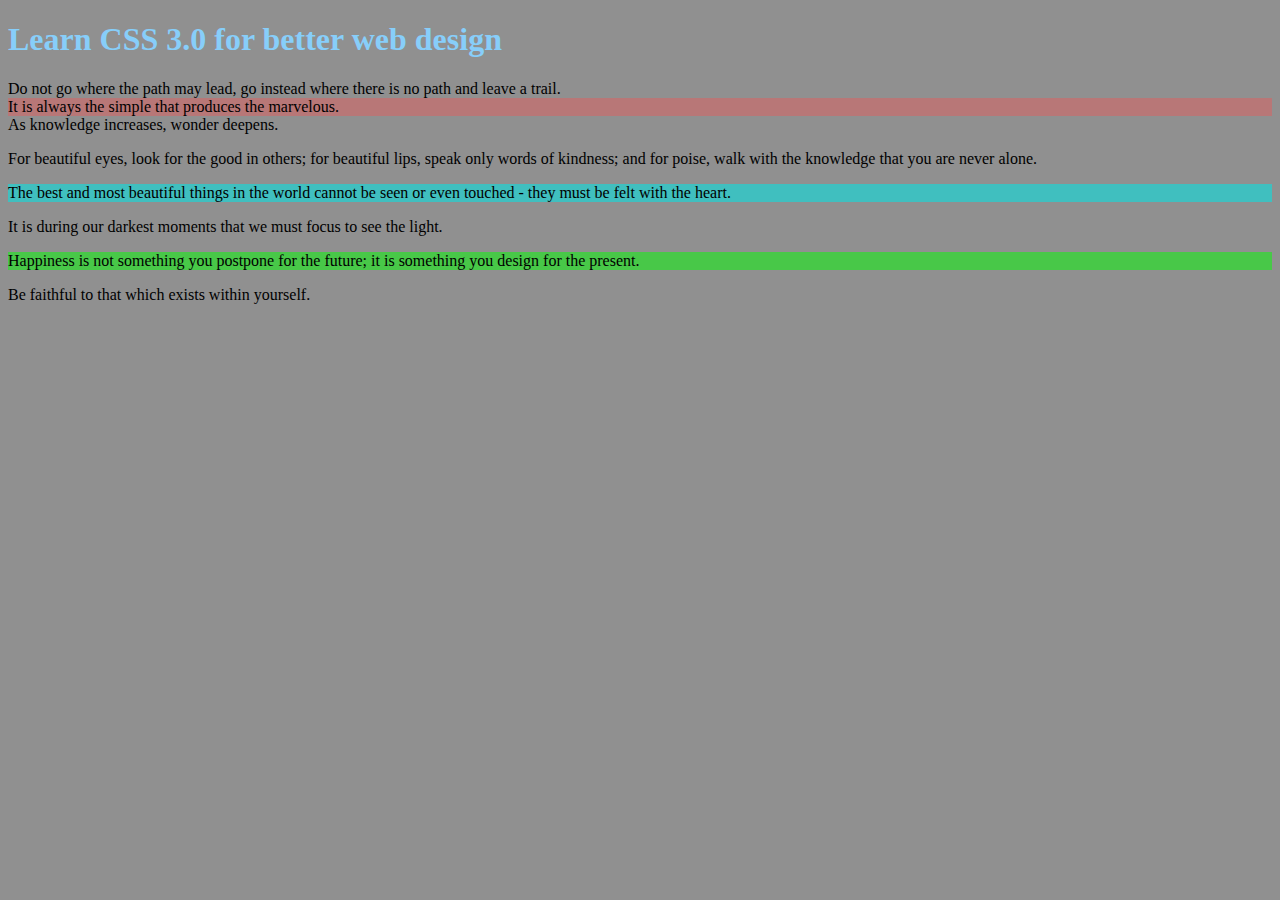
<file: Lab 4/Problem 4.1/index.html>
<!DOCTYPE html>
<html>
    <head>
        <link rel="stylesheet" type="text/css" href="index.css">
    </head>
<body>

   <h1 id="h1">Learn CSS 3.0 for better web design</h1>

   <div">Do not go where the path may lead, go instead where there is no path and leave a trail. </div>
    
   <div id="div1">It is always the simple that produces the marvelous. </div>

   <div>As knowledge increases, wonder deepens.</div>
   
   <p>For beautiful eyes, look for the good in others; for beautiful lips, speak only words of kindness; and for poise, walk with the knowledge that you are never alone.</p>

   <p id="p1">The best and most beautiful things in the world cannot be seen or even touched - they must be felt with the heart.</p>

   <p>It is during our darkest moments that we must focus to see the light. </p>

   <p id="p2">Happiness is not something you postpone for the future; it is something you design for the present.</p>

   <p>Be faithful to that which exists within yourself. </p>

</body>
</html>
</file>
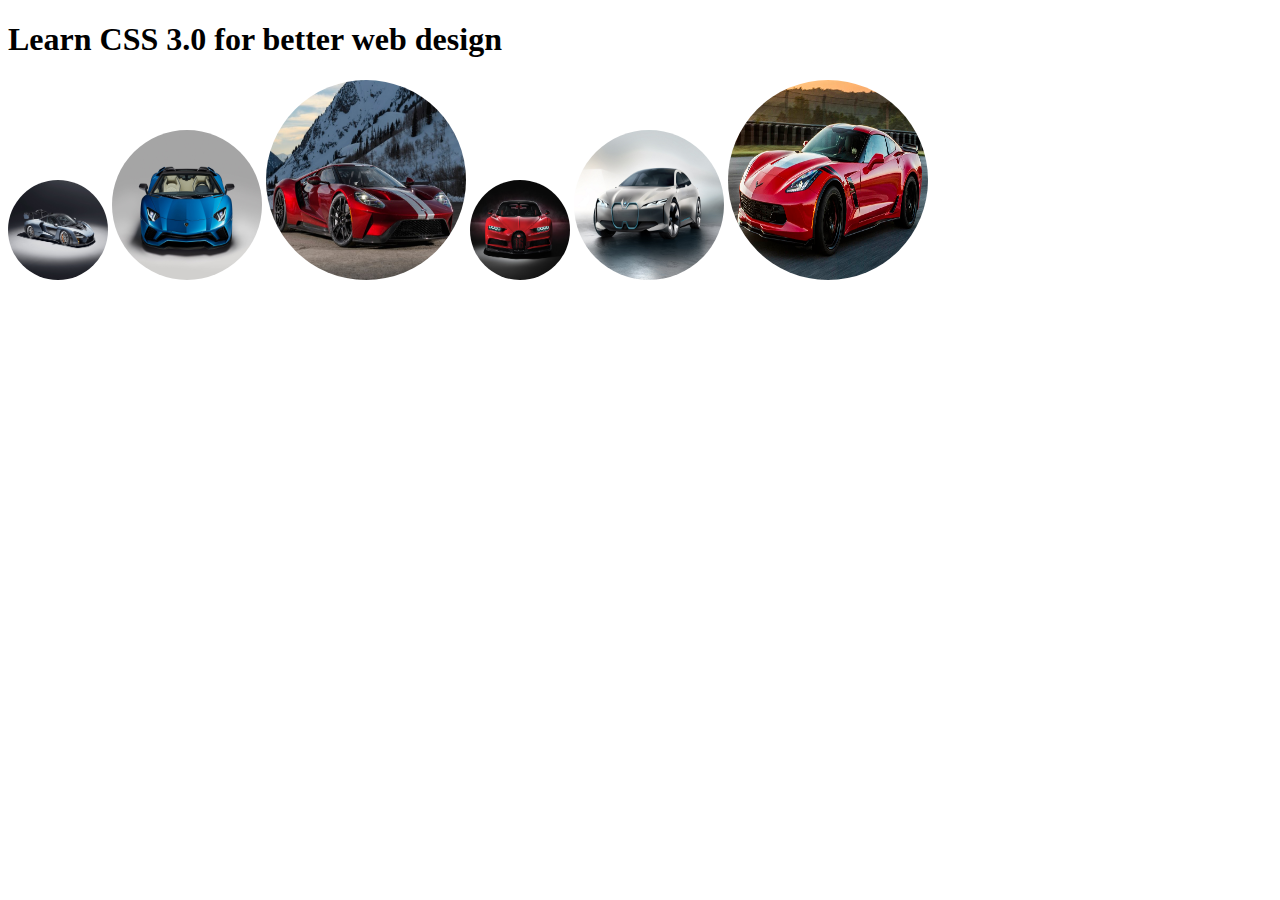
<file: Lab 4/Problem 4.2/index.html>
<!DOCTYPE html>
<html>
    <head>
        <link rel="stylesheet" type="text/css" href="index.css">
    </head>
<body>

   <h1>Learn CSS 3.0 for better web design</h1>
   <img  src="image1.jpg" title=”title-1”  width="100" height="100"/>

   <img  src="image2.jpg" title=”title-2”  width="150" height="150"/>

   <img  src="image3.jpg" title=”title-3”  width="200" height="200"/>

   <img  src="image4.jpg"  width="100" height="100"/>

   <img  src="image5.jpg"  width="150" height="150"/>

   <img  src="image6.jpg"  width="200" height="200"/>

</body>
</html>
</file>
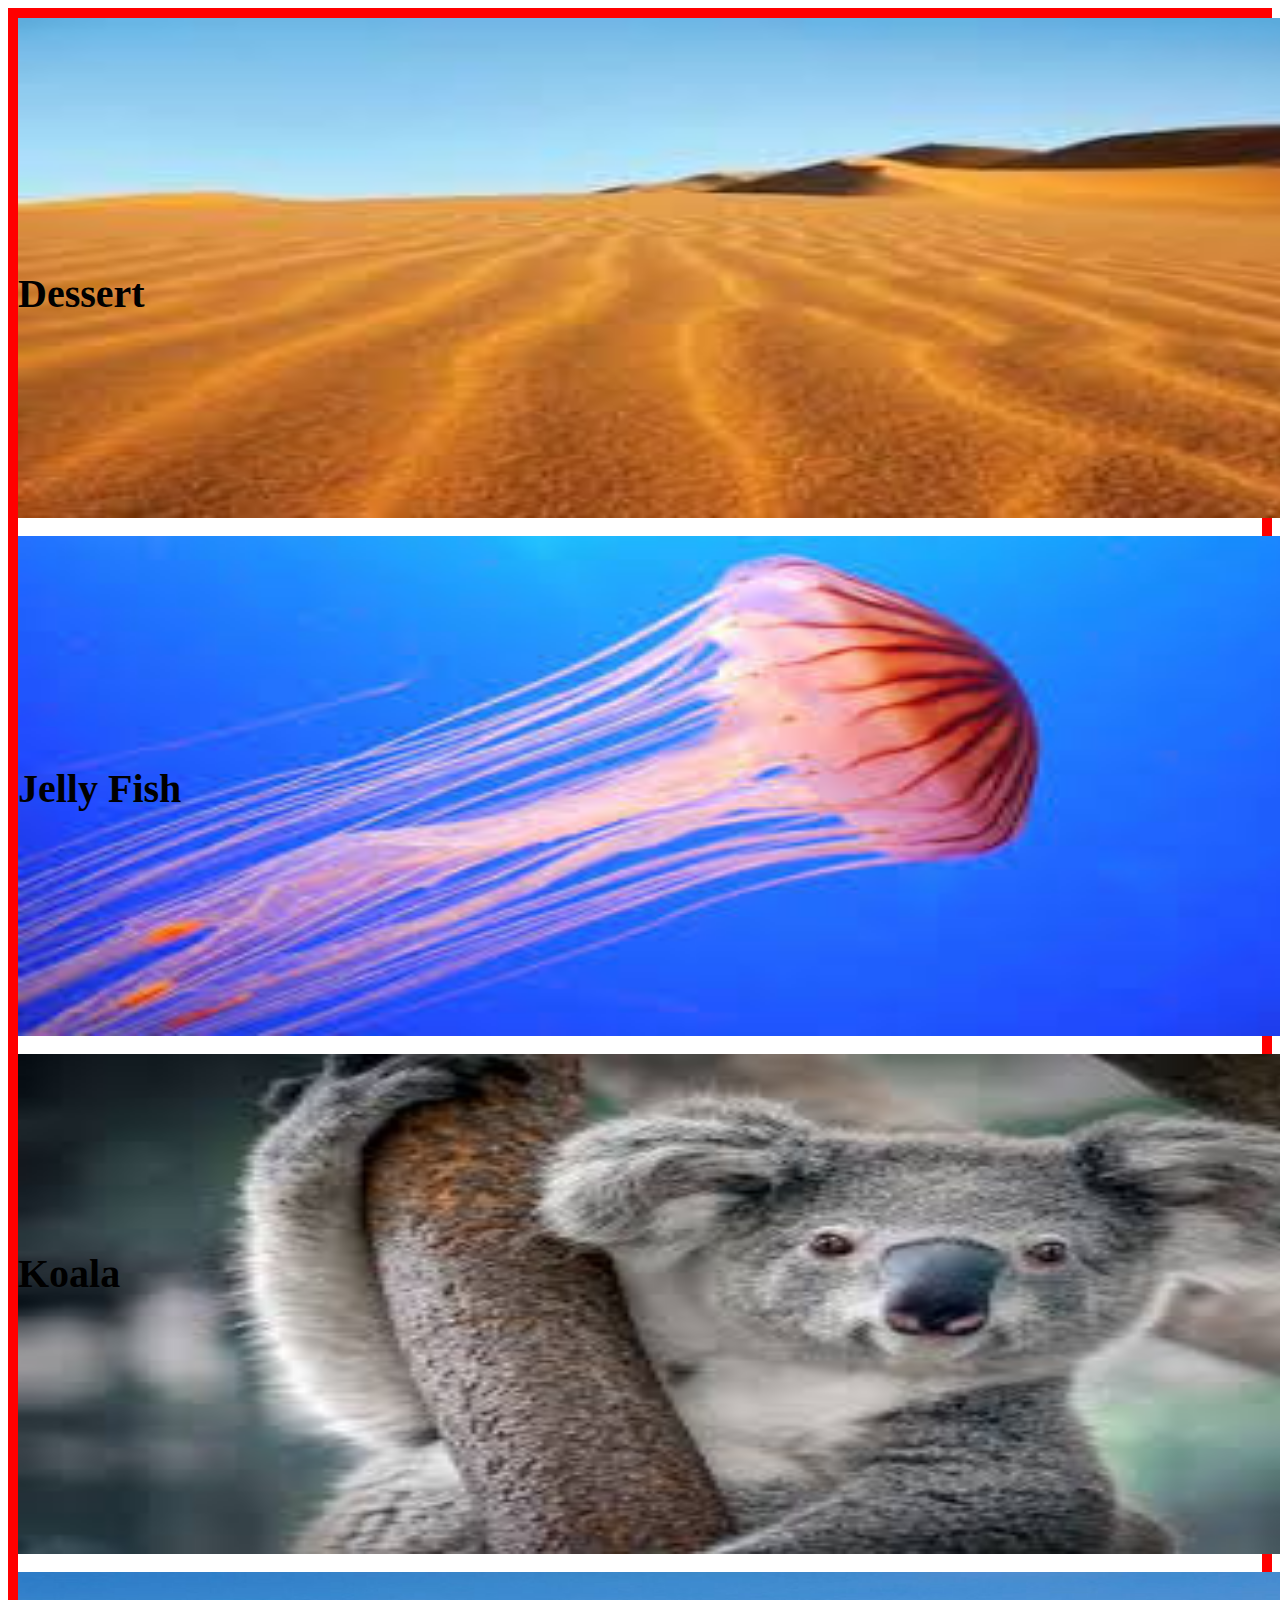
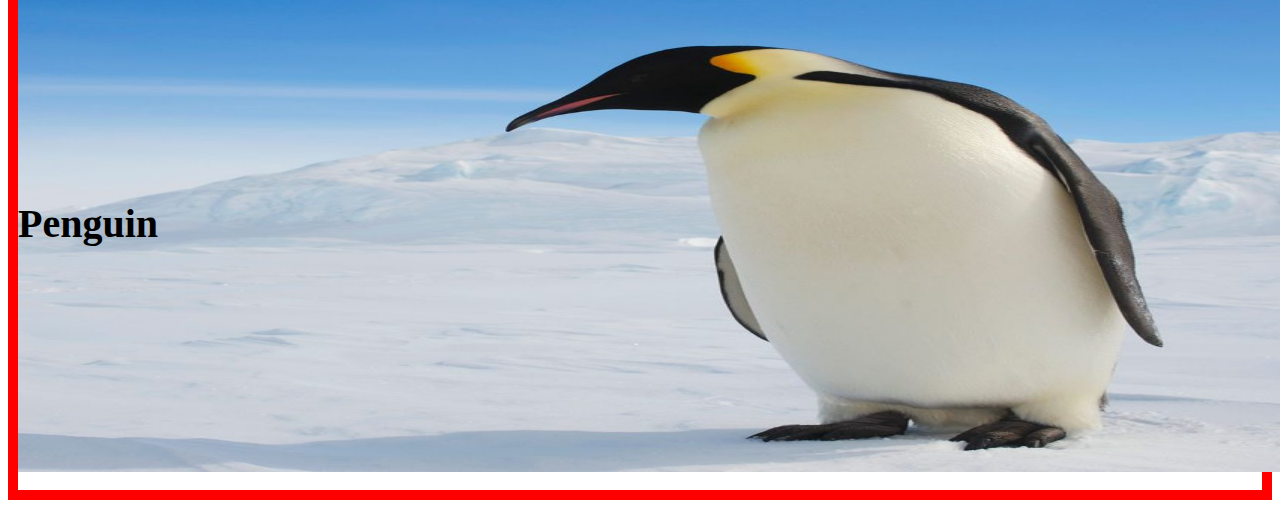
<file: Lab 5/image.html>
<html>
<head>
<style>
img{
height:500px;
width:1500px;
}
#sp1{
  margin: 0;
  position: absolute;
  top: 30%;
  font-size:40px;
}
#sp2{
  margin: 0;
  position: absolute;
  top: 85%;
  font-size:40px;
}
#sp3{
  margin: 0;
  position: absolute;
  top: 1250px;
  font-size:40px;
}
#sp4{
  margin: 0;
  position: absolute;
  top: 1800px;
  font-size:40px;
}
div{
border-width:10px;
border-style:solid;
border-color:red;
}
</style>
</head>
<body>
<div>
<img src="desert.jpg"><span id="sp1"><b>Dessert</b></span><br>
<img src="jellyfish.jpg"><span id="sp2"><b>Jelly Fish</b></span><br>
<img src="koala.jpg"><span id="sp3"><b>Koala</b></span><br>
<img src="penguin.jpg"><span id="sp4"><b>Penguin</b></span><br>
</div>

</body>
</html>
</file>
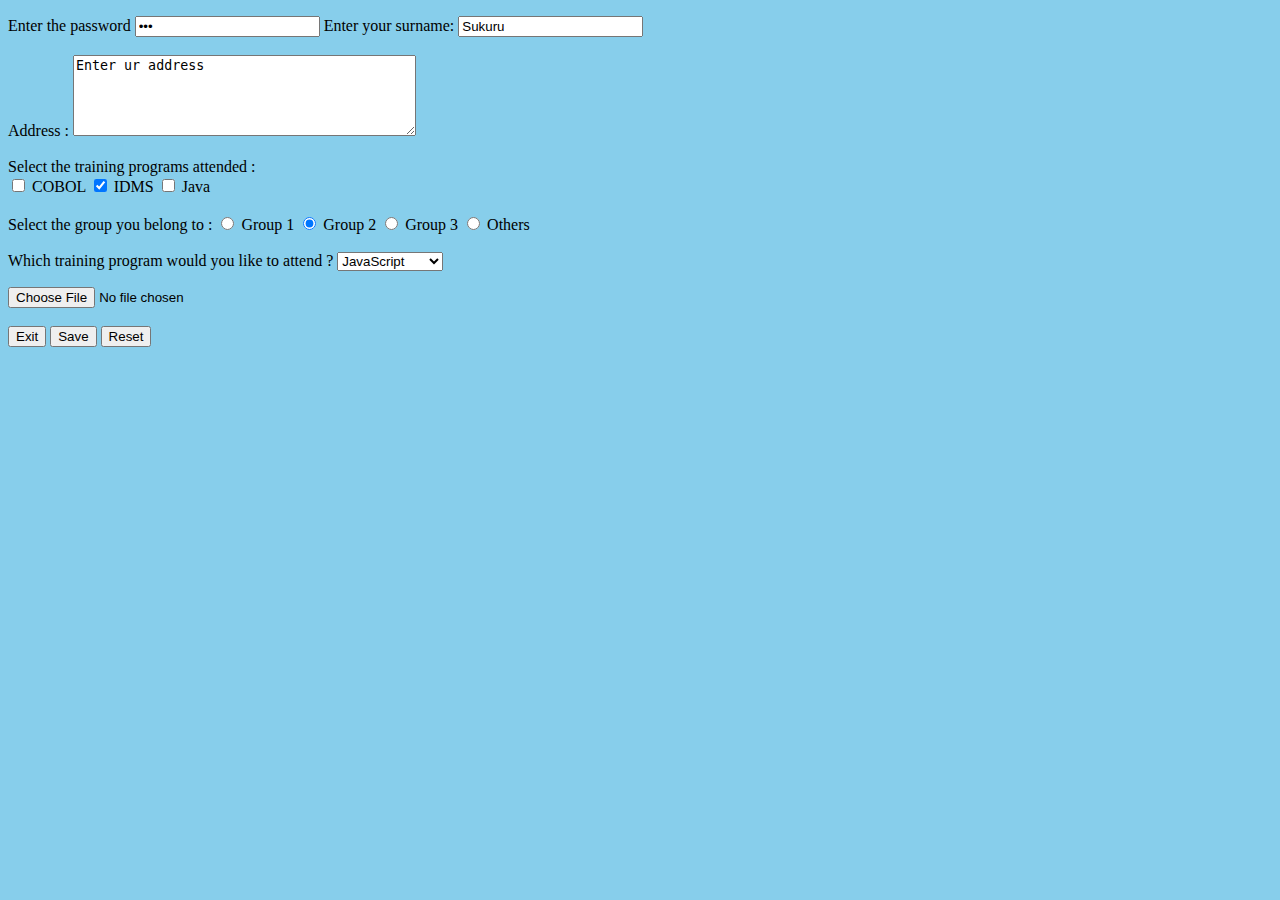
<file: Lab 7/Problem 1.html>
<!DOCTYPE html>
<html>

<head>
    <title>Form Methods</title>
</head>

<body style="background-color:skyblue">
    <form action="mailto:lnd.in@capgemini.com" name="ab" method="post" enctype="multipart/form-data">
        <p>
            Enter the password
            <input type="password" name="USERNAME" size="20" value="abc" tabindex="3">
            <input type="hidden" name="coname" value="PCS">
            Enter your surname:
            <input type="text" name="surname" SIZE="20" readonly value="Sukuru" tabindex="2" maxlength="30"> <br> <br>
            Address :
            <textarea name="addr" Rows="5" cols="40" tabindex="0" accesskey="A">Enter ur address </textarea>
            <br> <br> Select the training programs attended : <br>
            <input type="checkbox" name="s-cobol"> COBOL
            <input type="checkbox" name="s-idms" checked> IDMS
            <input type="checkbox" name="s-java"> Java <br> <br>
            Select the group you belong to :
            <input type="radio" name="s-grp" value="grp1"> Group 1
            <input type="radio" name="s-grp" value="grp2" checked> Group 2
            <input type="radio" name="s-grp" value="grp3"> Group 3
            <input type="radio" name="s-grp" value="oth"> Others <BR> <BR>
            Which training program would you like to attend ?
            <select name="pref">
                <option value="JS">JavaScript </option>
                <option value="CORBA">CORBA </option>
                <option value="VB6">Visual Basic 6 </option>
            </select>
        </p>
        <input type="file" name="fnm"> <br><br>
        <input type="button" name="but" value="Exit">
        <input type="Submit" Value="Save" name="s-but">
        <input type="reset" Value="Reset">
    </form>
</body>

</html>
</file>
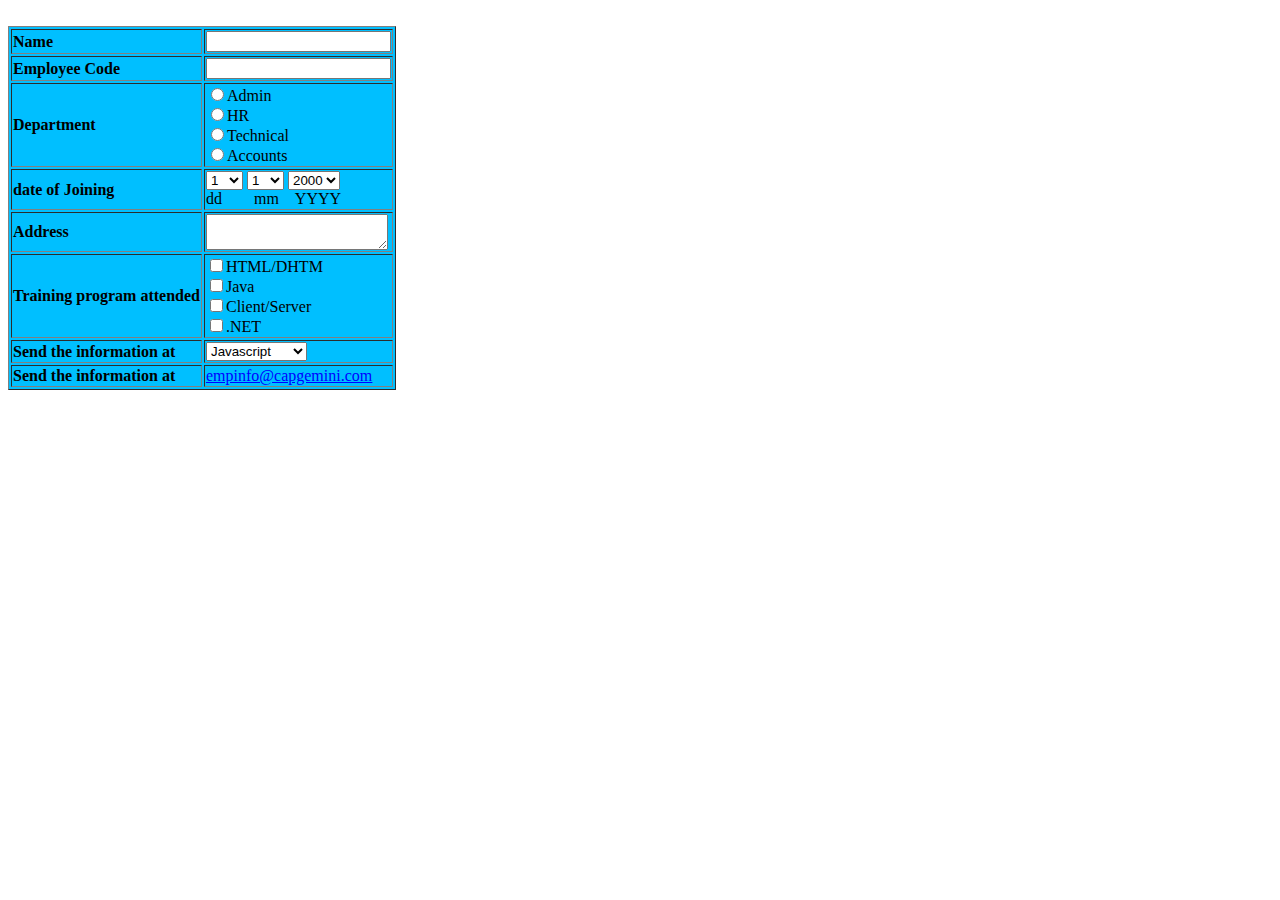
<file: Lab 7/Problem 2.html>
<html>

<head>
    <style>
        table {
            background-color: #00BFFF;
        }

        a {
            color: blue;
        }
    </style>
</head>

<body>
    <form>
        <table border="1">
            <tr>
                <td><label><b>Name</b></td>
                <td><input type="text"></td>
            </tr>
            <tr>
                <td><label><b>Employee Code</b></label></td>
                <td><input type="text"></td>
            </tr>
            <tr>
                <td><label><b>Department</b></label></td>
                <td><input type="radio">Admin<br>
                    <input type="radio">HR<br>
                    <input type="radio">Technical<br>
                    <input type="radio">Accounts</td>
            </tr><br>
            <tr>
                <td><b>date of Joining</b></td>
                <td>
                    <select>
                        <option>1</option>
                        <option>2</option>
                        <option>3</option>
                        <option>4</option>
                        <option>5</option>
                        <option>6</option>
                        <option>7</option>
                        <option>8</option>
                        <option>9</option>
                        <option>10</option>
                        <option>11</option>
                        <option>12</option>
                        <option>13</option>
                        <option>14</option>
                        <option>15</option>
                        <option>16</option>
                        <option>17</option>
                        <option>18</option>
                        <option>19</option>
                        <option>20</option>
                        <option>21</option>
                        <option>22</option>
                        <option>23</option>
                        <option>24</option>
                        <option>25</option>
                        <option>26</option>
                        <option>27</option>
                        <option>28</option>
                        <option>29</option>
                        <option>30</option>
                        <option>31</option>
                    </select>
                    <select>
                        <option>1</option>
                        <option>2</option>
                        <option>3</option>
                        <option>4</option>
                        <option>5</option>
                        <option>6</option>
                        <option>7</option>
                        <option>8</option>
                        <option>9</option>
                        <option>10</option>
                        <option>11</option>
                        <option>12</option>
                    </select>
                    <select>
                        <option>2000</option>
                        <option>2001</option>
                        <option>2002</option>
                        <option>2003</option>
                        <option>2004</option>
                        <option>2005</option>
                        <option>2006</option>
                        <option>2007</option>
                        <option>2008</option>
                        <option>2009</option>
                        <option>2010</option>
                        <option>2011</option>
                        <option>2012</option>
                        <option>2013</option>
                        <option>2014</option>
                        <option>2015</option>
                        <option>2016</option>
                        <option>2017</option>
                        <option>2018</option>
                        <option>2019</option>
                        <option>2020</option>
                        <option>2021</option>
                        <option>2022</option>
                    </select><br>dd&nbsp;&nbsp;&nbsp;&nbsp;&nbsp;&nbsp;&nbsp;&nbsp;mm&nbsp;&nbsp;&nbsp;&nbsp;YYYY
                </td>
            </tr>
            <tr>
                <td><b>Address</b></td>
                <td>
                    <textarea></textarea></td>
            </tr>
            <tr>
                <td><b>Training program attended</b></td>
                <td>
                    <input type="checkbox">HTML/DHTM<br>
                    <input type="checkbox">Java<br>
                    <input type="checkbox">Client/Server<br>
                    <input type="checkbox">.NET<br>
                </td>
            </tr>
            <tr>
                <td><b>Send the information at</b></td>
                <td>
                    <select>
                        <option>Javascript</option>
                        <option>HTML/DHTM</option>
                        <option>Java</option>
                        <option>Client/Server</option>
                        <option>.NET</option>
                    </select>
                </td>
            </tr>
            <tr>
                <td><b>Send the information at</b></td>
                <td>
                    <a href="#"><u>empinfo@capgemini.com</u></a></td>
            </tr>
        </table>
    </form>
</body>

</html>
</file>
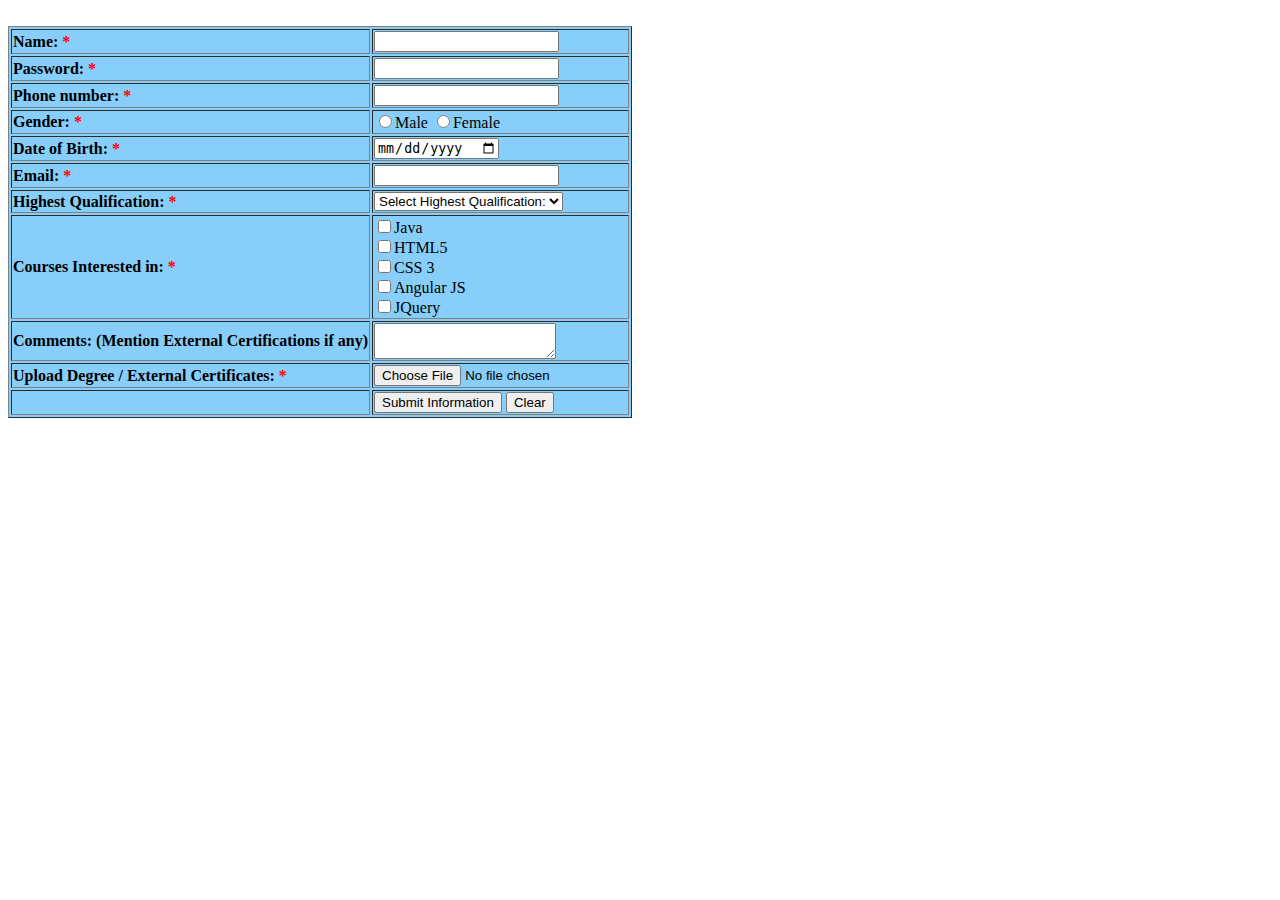
<file: Lab 8/Problem 2.html>
<html>

<head>
    <style>
        table {
            background-color: #87CEFA;
        }

        font {
            color: red;
        }
    </style>
</head>

<body>
    <form>
        <table border="1">
            <tr>
                <td><label><b>Name: <font>*</font></b></td>
                <td><input type="text" required></td>
            </tr>
            <tr>
                <td><label><b>Password: <font>*</font></b></label></td>
                <td><input type="text" required></td>
            </tr>
            <tr>
                <td><label><b>Phone number: <font>*</font></b></label></td>
                <td><input type="text" required></td>
            </tr>
            <tr>
                <td><label><b>Gender: <font>*</font></b></label></td>
                <td><input type="radio">Male
                    <input type="radio">Female
            </tr><br>
            <tr>
                <td><label><b>Date of Birth: <font>*</font></b></label></td>
                <td><input type="date" required></td>
            </tr>
            <tr>
                <td><label><b>Email: <font>*</font></b></label></td>
                <td><input type="email" required></td>
            </tr>
            <tr>
                <td><label><b>Highest Qualification: <font>*</font></b></label></td>
                <td>
                    <select>
                        <option>Select Highest Qualification: </option>
                        <option>B.E</option>
                        <option>B.Tech</option>
                    </select>
                </td>
            </tr>
            <tr>
                <td><b>Courses Interested in: <font>*</font></b></td>
                <td>
                    <input type="checkbox">Java<br>
                    <input type="checkbox">HTML5<br>
                    <input type="checkbox">CSS 3<br>
                    <input type="checkbox">Angular JS<br>
                    <input type="checkbox">JQuery<br>
                </td>
            </tr>
            <tr>
                <td><b>Comments: (Mention External Certifications if any)</b></td>
                <td><textarea></textarea></td>
            </tr>
            <tr>
                <td><b>Upload Degree / External Certificates: <font>*</font></b></td>
                <td><input type="file" required></td>
            </tr>
            <tr>
                <td></td>
                <td>
                    <input type="button" value="Submit Information">
                    <input type="button" value="Clear">
                </td>
            </tr>
        </table>
    </form>
</body>

</html>
</file>
<file: Lab 4/Problem 4.1/index.css>
body{
    background-color: #909090;
}
#h1{
    color: rgb(135,206,250);
}
#div1{
    background-color:rgba(211, 104, 104, 0.6);
}
#p1{
    background-color: hsl(180, 50%, 50%);
}
#p2{
    background-color:hsla(120,100%,50%,0.5);
}
</file>
<file: Lab 4/Problem 4.2/index.css>
img{
     border-radius: 50%
}
</file>
